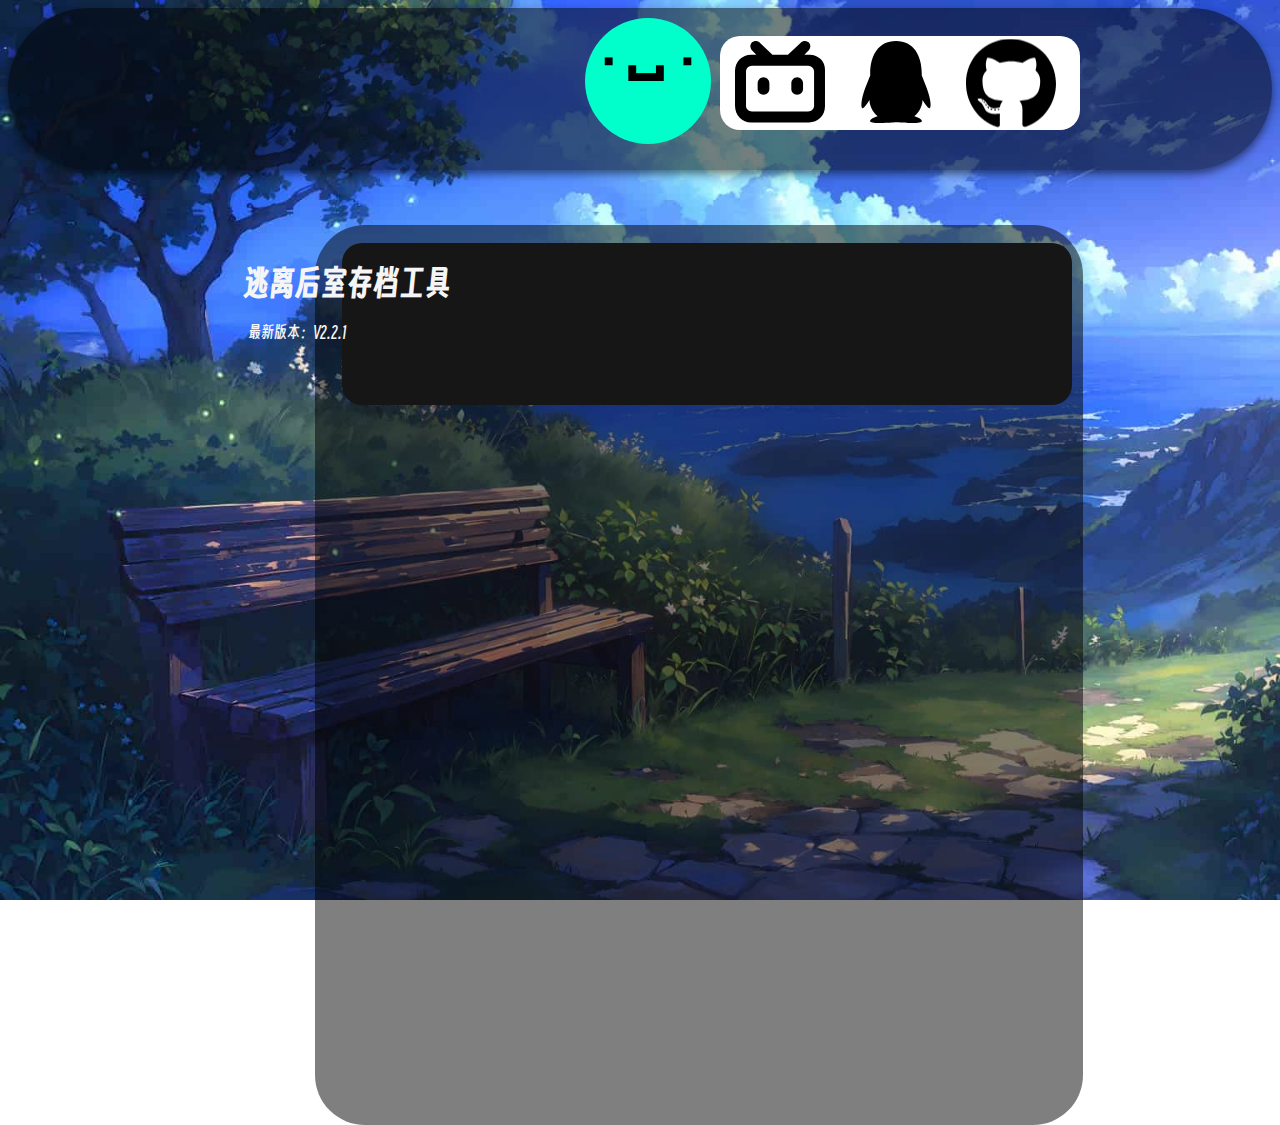
<file: index.html>
<!DOCTYPE html>
<html lang="zh-Hans">
  <head>
    <meta charset="UTF-8" />
    <meta name="viewport" content="width=device-width, initial-scale=1.0" />
    <title>llzgd</title>
    <link rel="icon" href="images/a.jpg" type="image/jpg" />
    <link rel="stylesheet" href="css/loader.css">
    <script src="https://code.jquery.com/jquery-3.6.0.min.js"></script>
    <script type="text/javascript" src="js/loader.js"></script>
    <link rel="stylesheet" href="css/style.css" />
    <link rel="stylesheet" href="css/index.css" />
  </head>
  <body>
    <div class="loader-wrapper">
      <span class="loader"><span class="loader-inner"></span></span>
    </div>
    <div class="header">
      <div class="icon_box">
        <a href="https://llzgdc.github.io/llzgd/"><div class="icona"></div></a>
        <div class="a">
          <a href="https://space.bilibili.com/2019959464">
            <div class="bilibili"></div>
          </a>
          <a href="https://qm.qq.com/q/WtxLxLIXi8">
            <div class="qq"></div>
          </a>
          <a href="https://github.com/llzgdc">
            <div class="github"></div>
          </a>
        </div>
      </div>
    </div>
    <div class="posts_box">
      <a href="https://llzgdc.github.io/llzgd/posts/ETBSGT">
        <div class="post">
          <div class="title">
            <h1>逃离后室存档工具</h1>
          </div>
          <div class="content">
            <p>最新版本：V2.2.1</p>
          </div>
        </div>
      </a>
    </div>
  </body>
</html>
</file>
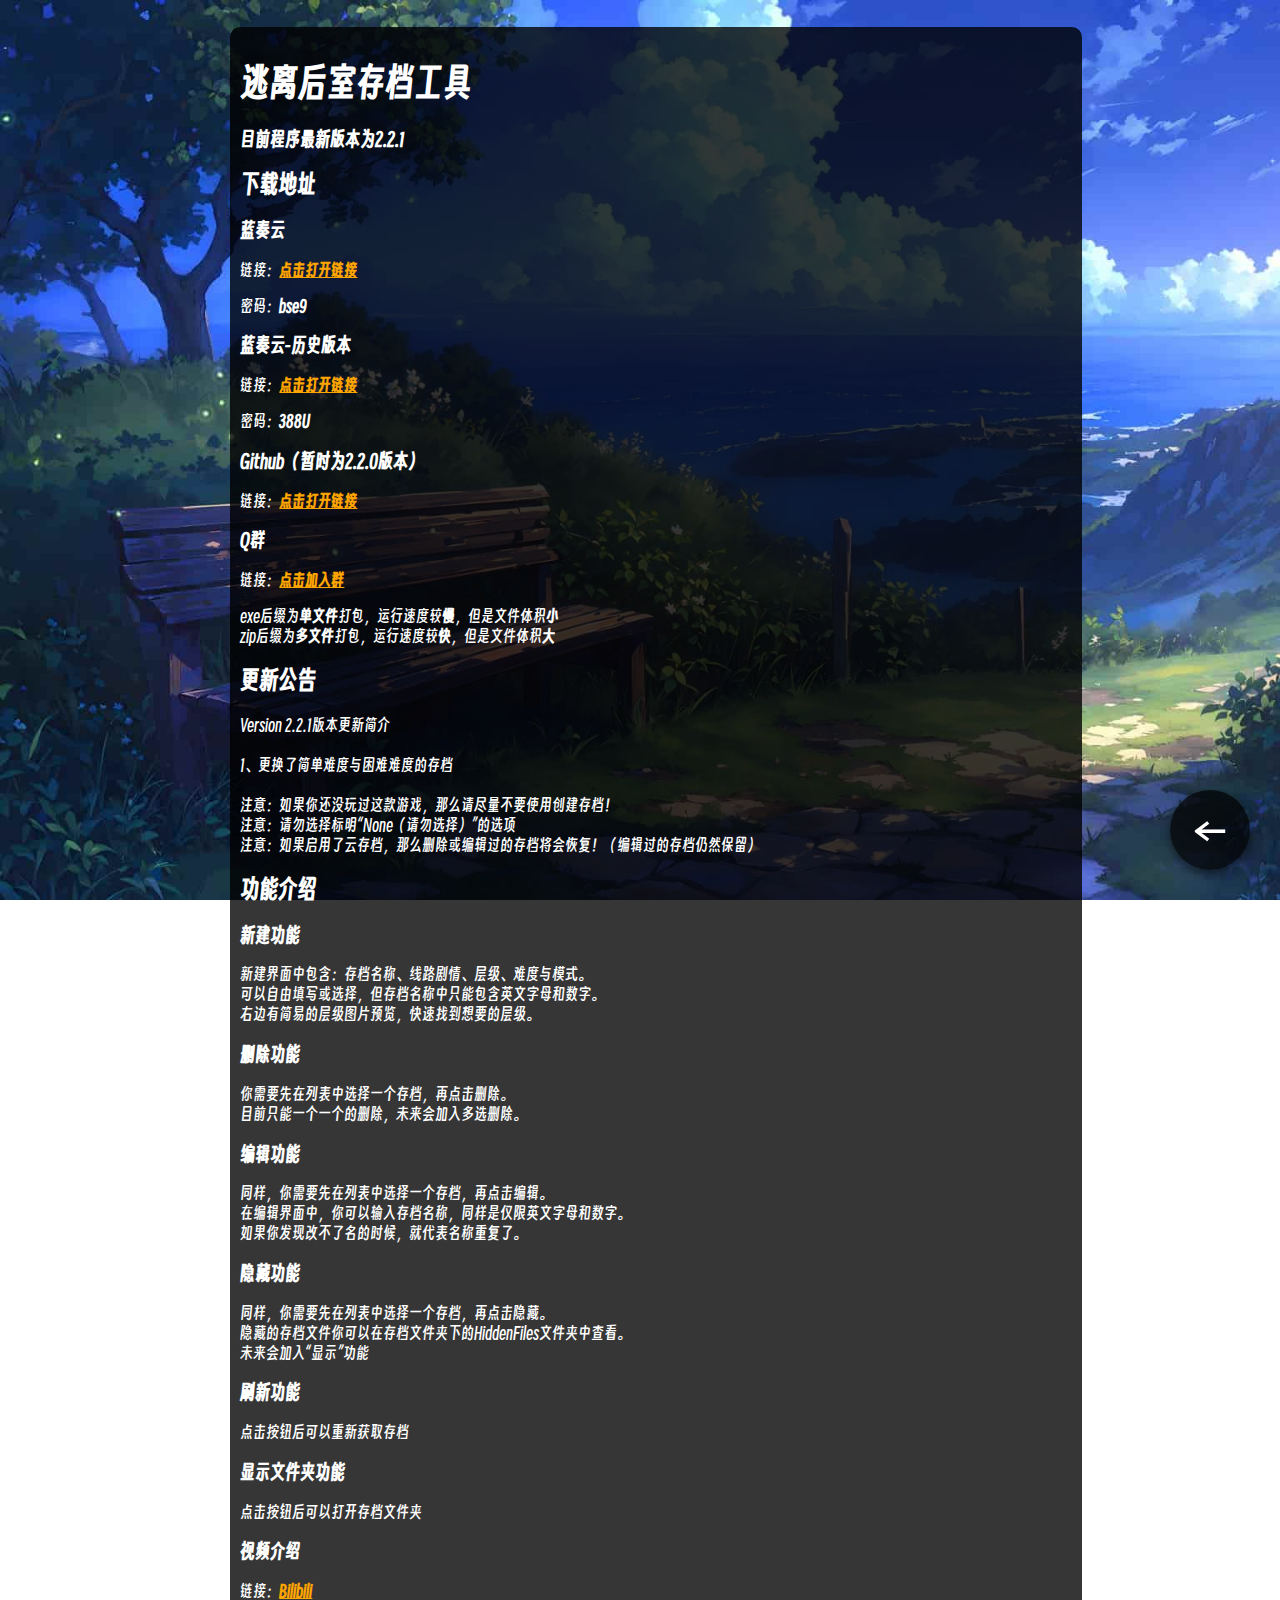
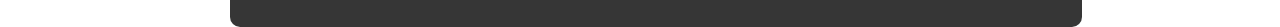
<file: posts/ETBSGT.html>
<!DOCTYPE html>
<html lang="zh-Hans">
  <head>
    <meta charset="UTF-8" />
    <meta name="viewport" content="width=device-width, initial-scale=1.0" />
    <title>llzgd ‖ 逃离后室存档工具</title>
    <link rel="icon" href="../images/a.jpg" type="image/jpg" />
    <script src="https://code.jquery.com/jquery-3.6.0.min.js"></script>
    <script type="text/javascript" src="../js/loader.js"></script>
    <link rel="stylesheet" href="../css/posts.css" type="text/css" />
    <link rel="stylesheet" href="../css/style.css" />
  </head>
  <body>
    <div class="loader-wrapper">
      <span class="loader"><span class="loader-inner"></span></span>
    </div>
    <a href="https://llzgdc.github.io/llzgd/" class="back">←</a>
    <div class="a">
      <section><h1>逃离后室存档工具</h1></section>
      <h3>目前程序最新版本为2.2.1</h3>
      <h2>下载地址</h2>
      <h3>蓝奏云</h3>
      <p>
        链接：<strong
          ><a href="https://llzgd.lanzouj.com/b03rde3lc"
            >点击打开链接</a
          ></strong
        >
      </p>
      <p>密码：<strong>bse9</strong></p>
      <h3>蓝奏云-历史版本</h3>
      <p>
        链接：<strong
          ><a
            href="https://llzgd.lanzouj.com/b009gbskcd
"
            >点击打开链接</a
          ></strong
        >
      </p>
      <p>密码：<strong>388U</strong></p>
      <h3>Github（暂时为2.2.0版本）</h3>
      <p>
        链接：<strong
          ><a
            href="https://github.com/llzgdc/EscapeTheBackroomsSaveGamesTools/releases/latest"
            >点击打开链接</a
          ></strong
        >
      </p>
      <h3>Q群</h3>
      <p>
        链接：<strong
          ><a href="https://qm.qq.com/q/WtxLxLIXi8">点击加入群</a></strong
        >
      </p>
      <p>
        exe后缀为<strong>单文件</strong>打包，运行速度较<strong>慢</strong>，但是文件体积<strong
          >小</strong
        ><br />
        zip后缀为<strong>多文件</strong>打包，运行速度较<strong>快</strong>，但是文件体积<strong
          >大</strong
        >
      </p>
      <h2>更新公告</h2>
      <p>
        Version 2.2.1版本更新简介<br /><br />
        1、更换了简单难度与困难难度的存档<br /><br />
        注意：如果你还没玩过这款游戏，那么请尽量不要使用创建存档！<br />
        注意：请勿选择标明“None（请勿选择）”的选项<br />
        注意：如果启用了云存档，那么删除或编辑过的存档将会恢复！（编辑过的存档仍然保留）
      </p>
      <h2>功能介绍</h2>
      <h3>新建功能</h3>
      <p>
        新建界面中包含：存档名称、线路剧情、层级、难度与模式。<br />
        可以自由填写或选择，但存档名称中只能包含英文字母和数字。<br />
        右边有简易的层级图片预览，快速找到想要的层级。
      </p>
      <h3>删除功能</h3>
      <p>
        你需要先在列表中选择一个存档，再点击删除。<br />
        目前只能一个一个的删除，未来会加入多选删除。
      </p>
      <h3>编辑功能</h3>
      <p>
        同样，你需要先在列表中选择一个存档，再点击编辑。<br />
        在编辑界面中，你可以输入存档名称，同样是仅限英文字母和数字。<br />
        如果你发现改不了名的时候，就代表名称重复了。
      </p>
      <h3>隐藏功能</h3>
      <p>
        同样，你需要先在列表中选择一个存档，再点击隐藏。<br />
        隐藏的存档文件你可以在存档文件夹下的HiddenFiles文件夹中查看。<br />
        未来会加入“显示”功能
      </p>
      <h3>刷新功能</h3>
      <p>点击按钮后可以重新获取存档</p>
      <h3>显示文件夹功能</h3>
      <p>点击按钮后可以打开存档文件夹</p>
      <h3>视频介绍</h3>
      <p>
        链接：<strong
          ><a href="https://www.bilibili.com/video/BV194421Z7sj"
            >Bilibili</a
          ></strong
        >
      </p>
    </div>
  </body>
</html>
</file>
<file: css/loader.css>
body, html {
    height: 100%;
    text-align: center;
}

body {
  background-color: #242F3F;
}

.loader-wrapper {
    width: 100%;
    height: 100%;
    position: absolute;
    top: 0;
    left: 0;
    background-color: #242f3f;
    display: flex;
    justify-content: center;
    align-items: center;
    z-index: 10000000000;
}

.loader {
  display: inline-block;
  width: 30px;
  height: 30px;
  position: relative;
  border: 4px solid #Fff;
  animation: loader 2s infinite ease;
}

.loader-inner {
  vertical-align: top;
  display: inline-block;
  width: 100%;
  background-color: #fff;
  animation: loader-inner 2s infinite ease-in;
}

@keyframes loader {
  0% {
    transform: rotate(0deg);
  }
  
  25% {
    transform: rotate(180deg);
  }
  
  50% {
    transform: rotate(180deg);
  }
  
  75% {
    transform: rotate(360deg);
  }
  
  100% {
    transform: rotate(360deg);
  }
}

@keyframes loader-inner {
  0% {
    height: 0%;
  }
  
  25% {
    height: 0%;
  }
  
  50% {
    height: 100%;
  }
  
  75% {
    height: 100%;
  }
  
  100% {
    height: 0%;
  }
}
</file>
<file: css/style.css>
@font-face {
  font-family: "DYH";
  src: url(../font/SmileySans-Oblique.ttf.woff2);
}

body {
  background: url("../images/background.jpg") no-repeat center center fixed;
  -webkit-background-size: cover;
  -o-background-size: cover;
  background-size: cover;
  font-family: "DYH";
}
</file>
<file: css/index.css>
.icona {
  border-radius: 50%;
  width: 14vb;
  height: 14vb;
  background: url("../images/a.jpg") no-repeat center;
  background-size: 14vb;
  position: relative;
  transition: all 0.2s ease-out;
}

.icona:hover,
.icona:focus {
  transform: scale(1.1);
  transition: 0.2s;
}

.bilibili {
  border-radius: 20px;
  width: 10vb;
  height: 10vb;
  background: url("../images/bilibili.svg") no-repeat center;
  background-size: 10vb;
  position: relative;
  transition: all 0.2s ease-out;
  left: -3vb;
  top: 0.5vb;
}

.bilibili:hover,
.bilibili:focus {
  transform: scale(1.1);
  transition: 0.2s;
}

.qq {
  border-radius: 20px;
  width: 10vb;
  height: 10vb;
  background: url("../images/qq.svg") no-repeat center;
  background-size: 8vb;
  position: relative;
  transition: all 0.2s ease-out;
  left: -0.5vb;
  top: 0.1vb;
}

.qq:hover,
.qq:focus {
  transform: scale(1.1);
  transition: 0.2s;
}

.github {
  border-radius: 20px;
  width: 10vb;
  height: 10vb;
  background: url("../images/github.svg") no-repeat center;
  background-size: 10vb;
  position: relative;
  transition: all 0.2s ease-out;
  left: 2vb;
  top: 0.3vb;
}

.github:hover,
.github:focus {
  transform: scale(1.1);
  transition: 0.2s;
}

.header {
  background-color: rgba(0, 0, 0, 0.5);
  border-radius: 100px;
  height: 18vb;
  box-shadow: 0 4px 8px rgba(0, 0, 0, 0.5);
}

a {
  display: inline-block;
}

.a {
  position: absolute;
  top: 2vb;
  left: 15vb;
  display: inline-block;
  background-color: white;
  width: 40vb;
  border-radius: 20px;
}

.icon_box {
  position: absolute;
  top: 2vb;
  left: 65vb;
  display: inline-block;
}

.posts_box {
  position: absolute;
  background-color: rgba(0, 0, 0, 0.5);
  width: 60%;
  height: 100vb;
  border-radius: 50px;
  top: 25vb;
  left: 35vb;
}

.post {
  position: absolute;
  background-color: rgb(22, 22, 22);
  width: 95%;
  height: 18%;
  top: 2vb;
  left: 3vb;
  border-radius: 20px;
  transition: all 0.5s ease-out;
}

.post:hover,
.post:focus {
  font-size: 2vb;
  color: black;
  transition: 0.3s;
}

.post:hover {
  border-style: solid;
  border-width: 0.5vb;
  border-color: chartreuse;
}

.title h1 {
  color: whitesmoke;
  position: relative;
  left: -40vb;
  transition: all 0.2s ease-out;
  display: inline-block;
}

.content p {
  color: whitesmoke;
  position: relative;
  top: -2vb;
  left: -45.5vb;
  transition: all 0.2s ease-out;
  display: inline-block;
}
</file>
<file: css/posts.css>
.back {
  position: fixed;
  bottom: 30px;
  right: 30px;
  width: 80px;
  height: 80px;
  background-color: rgba(0, 0, 0, 0.7);
  color: #fff;
  text-align: center;
  line-height: 80px;
  border-radius: 50%;
  text-decoration: none;
  font-size: 40px;
  box-shadow: 0 4px 8px rgba(0, 0, 0, 0.5);
  transition: all 0.3s ease-out;
}

.back:hover {
  transform: scale(1.2);
  font-size: 55px;
}

a {
  color: orange;
}

.a {
  width: 65%;
  height: auto !important;
  background-color: rgba(0, 0, 0, 0.788);
  border-radius: 10px;
  position: absolute;
  left: 18%;
  top: 3%;
  padding: 10px;
  display: inline-block;
}

*{
  color: white;
}

section h1 {
  font-size: 36px;
}
</file>
